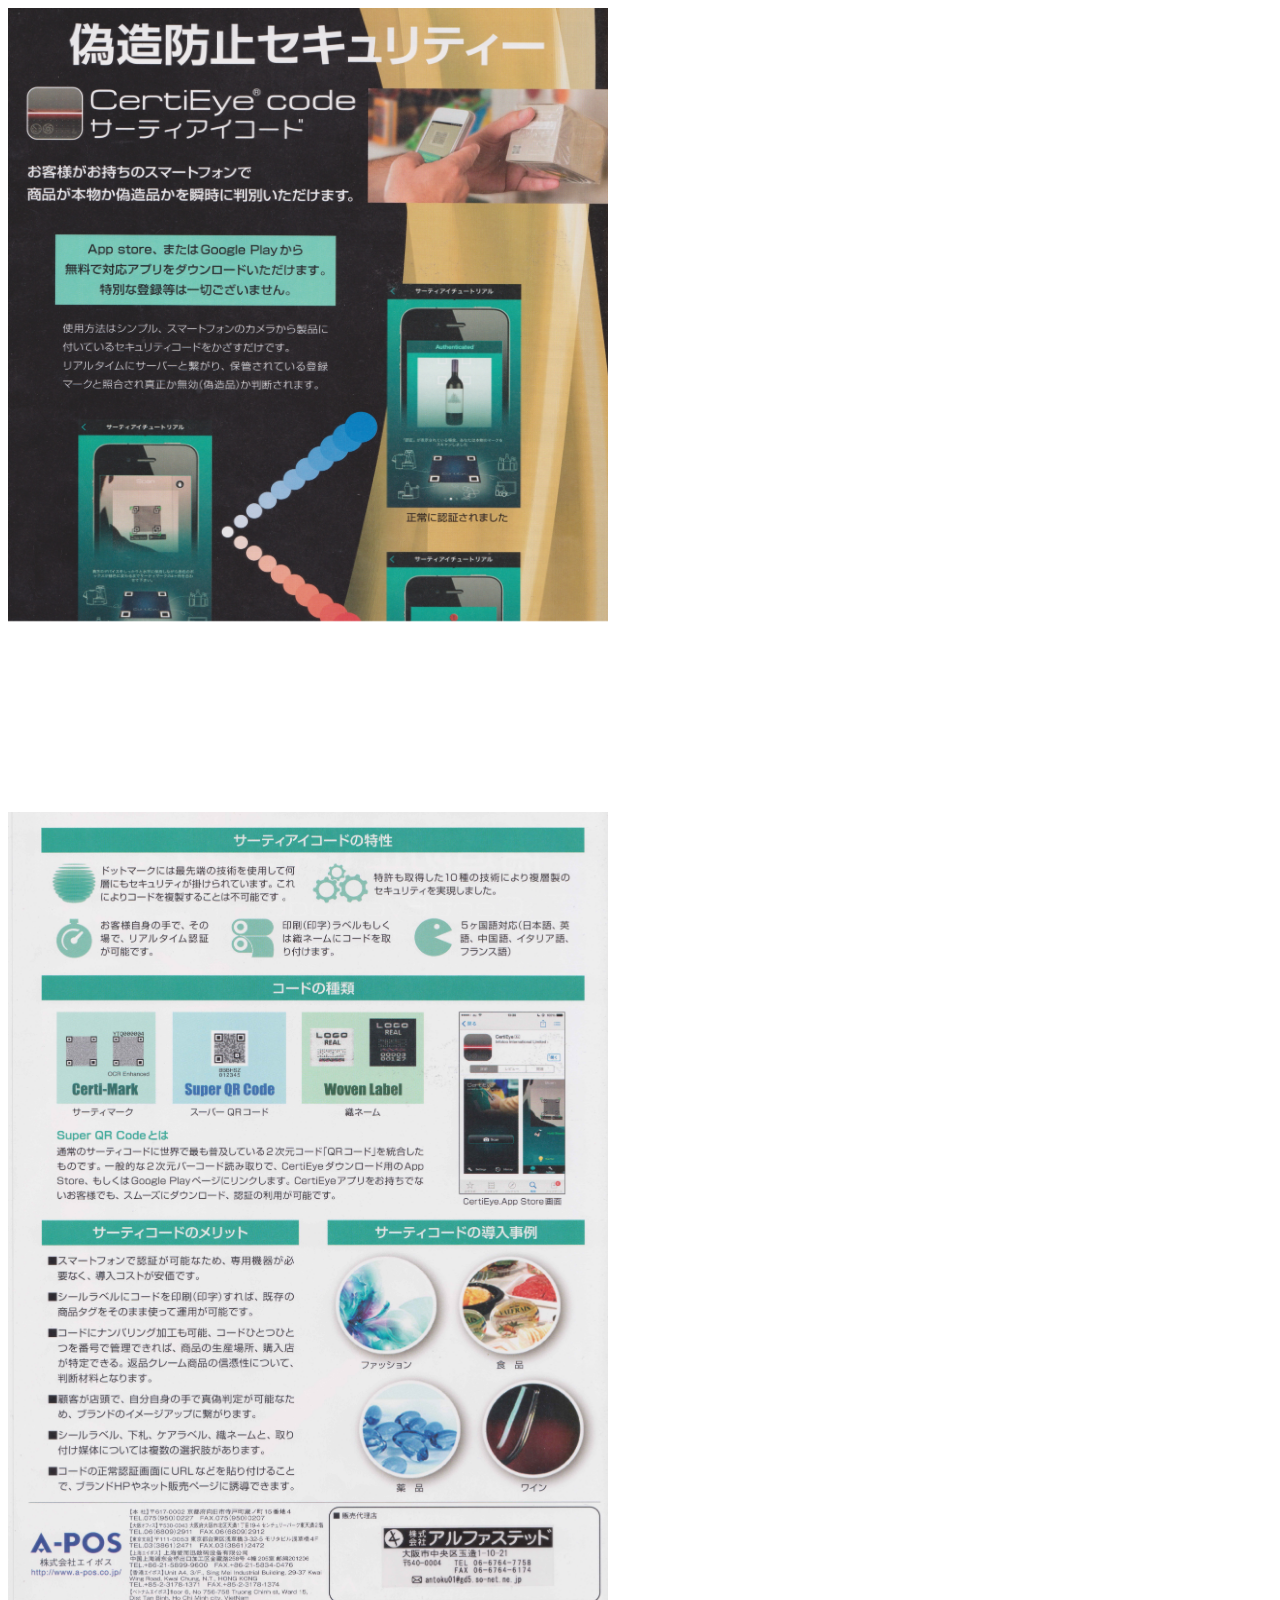
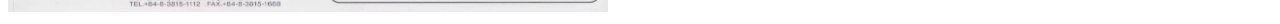
<file: sub1.html>
<!DOCTYPE html>
<html lang="ja">
<head>
  <meta charset="UTF-8">
  <meta http-equiv="X-UA-Compatible" content="IE=edge">
  <meta name="viewport" content="width=device-width, initial-scale=1.0">
  <title>Solution_1</title>
</head>
<body>
  <div>
   <img src="./images/SOL001.jpg" alt="おすすめその１表面"
    width="600px" height="800px">
  </div>
  <div>
    <img src="./images/SOL002.jpg" alt="おすすめその１裏面"width="600px" height="800px">
  </div>
</body>
</html>
</file>
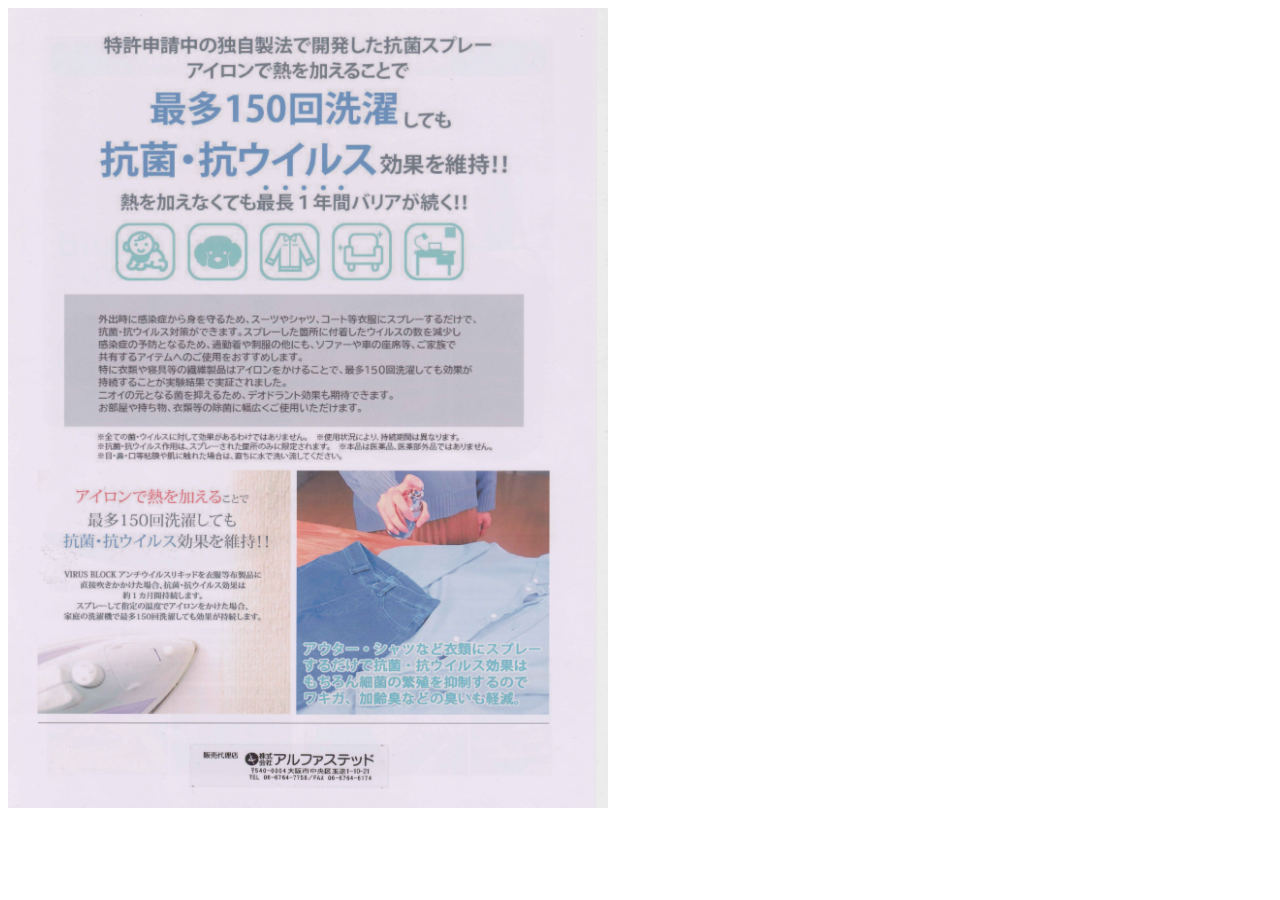
<file: sub2.html>
<!DOCTYPE html>
<html lang="ja">
<head>
  <meta charset="UTF-8">
  <meta http-equiv="X-UA-Compatible" content="IE=edge">
  <meta name="viewport" content="width=device-width, initial-scale=1.0">
  <title>Solution_2</title>
</head>
<body>
  <div>
   <img src="./images/SOL003.jpg" alt="おすすめその２"
    width="600px" height="800px">
  </div>
</body>
</html>
</file>
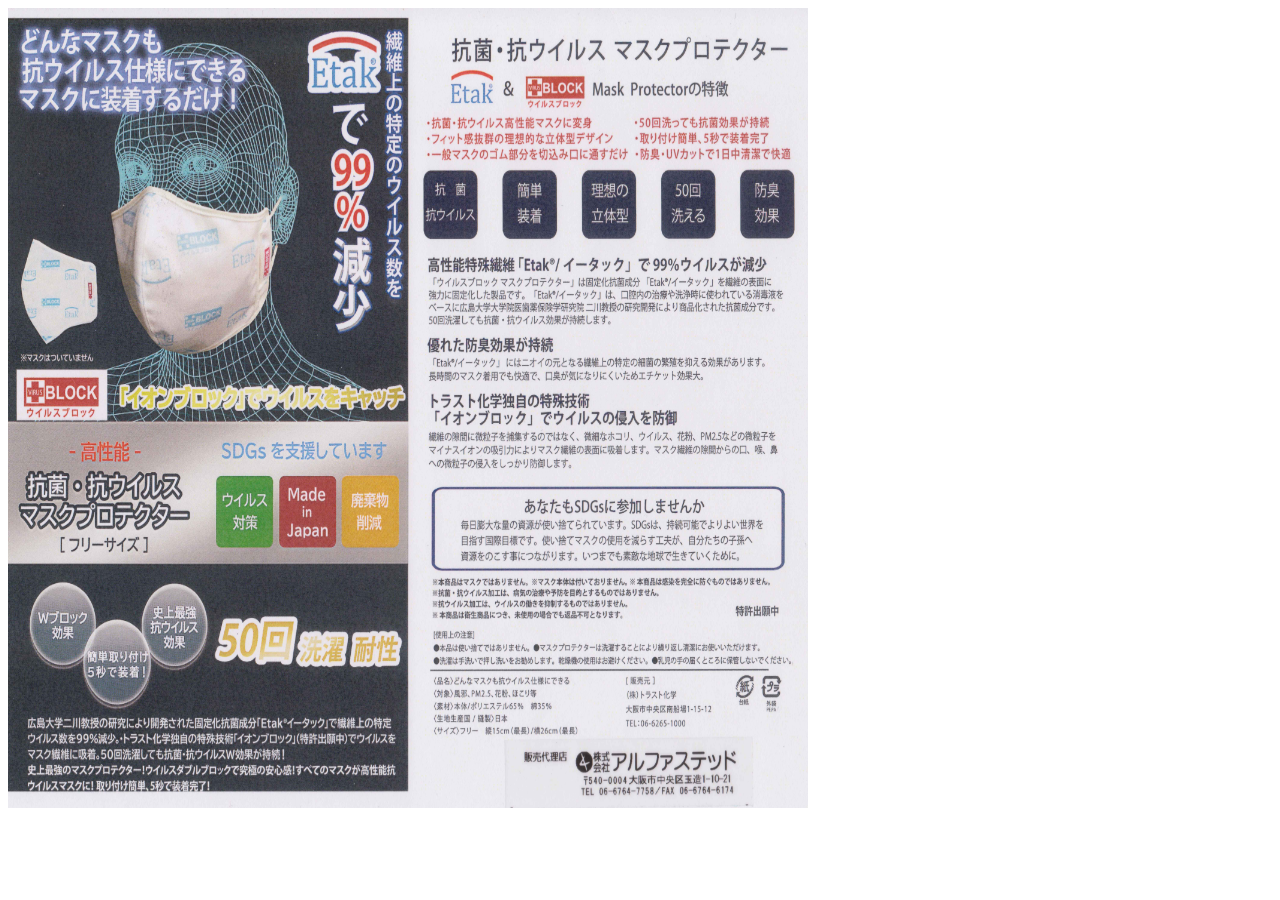
<file: sub3.html>
<!DOCTYPE html>
<html lang="ja">
<head>
  <meta charset="UTF-8">
  <meta http-equiv="X-UA-Compatible" content="IE=edge">
  <meta name="viewport" content="width=device-width, initial-scale=1.0">
  <title>Solution_3</title>
</head>
<body>
  <div>
   <img src="./images/SOL004.jpg" alt="おすすめその３"
    width="800px" height="800px">
  </div>
</body>
</html>
</file>
